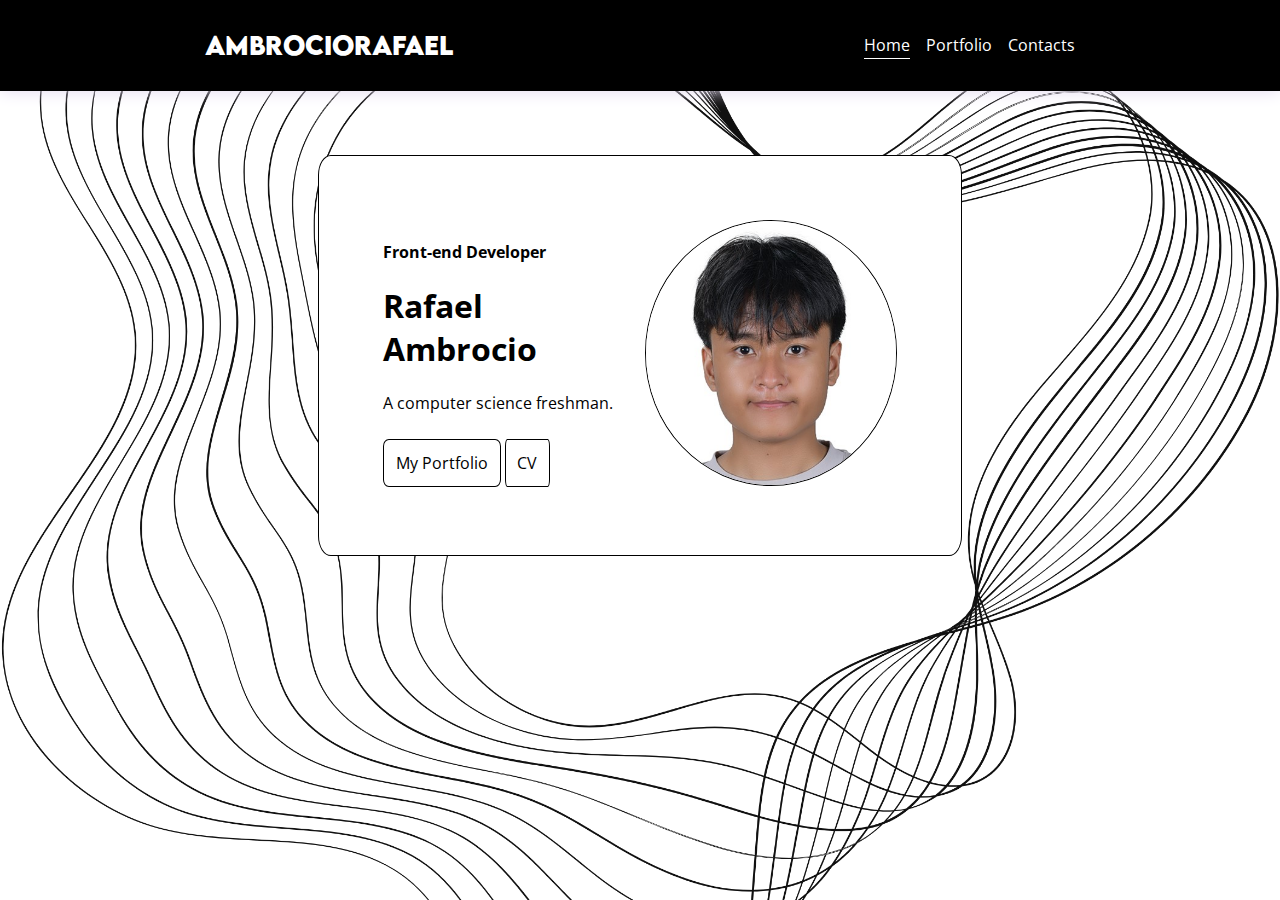
<file: index.html>
<!DOCTYPE html>
<html lang="en">
<head>
    <meta charset="UTF-8">
    <meta name="viewport" content="width=device-width, initial-scale=1.0">
    <link rel="stylesheet" href="src/preload.css">
    <link rel="stylesheet" href="style.css">
    <link rel="shortcut icon" href="assets/Images/raf.png" type="image/x-icon">
    <title>Home</title>
</head>
<body>
    <header>
        <a href="index.html"><h1>AmbrocioRafael</h1></a>
        <nav>
            <a href="index.html" class="active-link">Home</a>
            <a href="src/portfolio.html">Portfolio</a>
            <a href="src/contacts.html">Contacts</a>
        </nav>
    </header>
    <main>
        <div class="box">
            <div>
                <h4>Front-end Developer</h4>
                <h1>Rafael Ambrocio</h1>
                <p>A computer science freshman.</p>
                <br>
                <a href="src/portfolio.html" class="portfolioButton">My Portfolio</a>
                <a href="https://github.com/guira8965/Portfolio/blob/e064dc5fc9c9389597706f824d93709810a61ed9/assets/Curriculum%20Vitae.pdf" class="portfolioButton">CV</a>
            </div>
            <a href="src/portfolio.html"><img src="assets/Images/1by1.jpg" alt="" class="picture"></a>
        </div>
    </main>
</body>
</html>
</file>
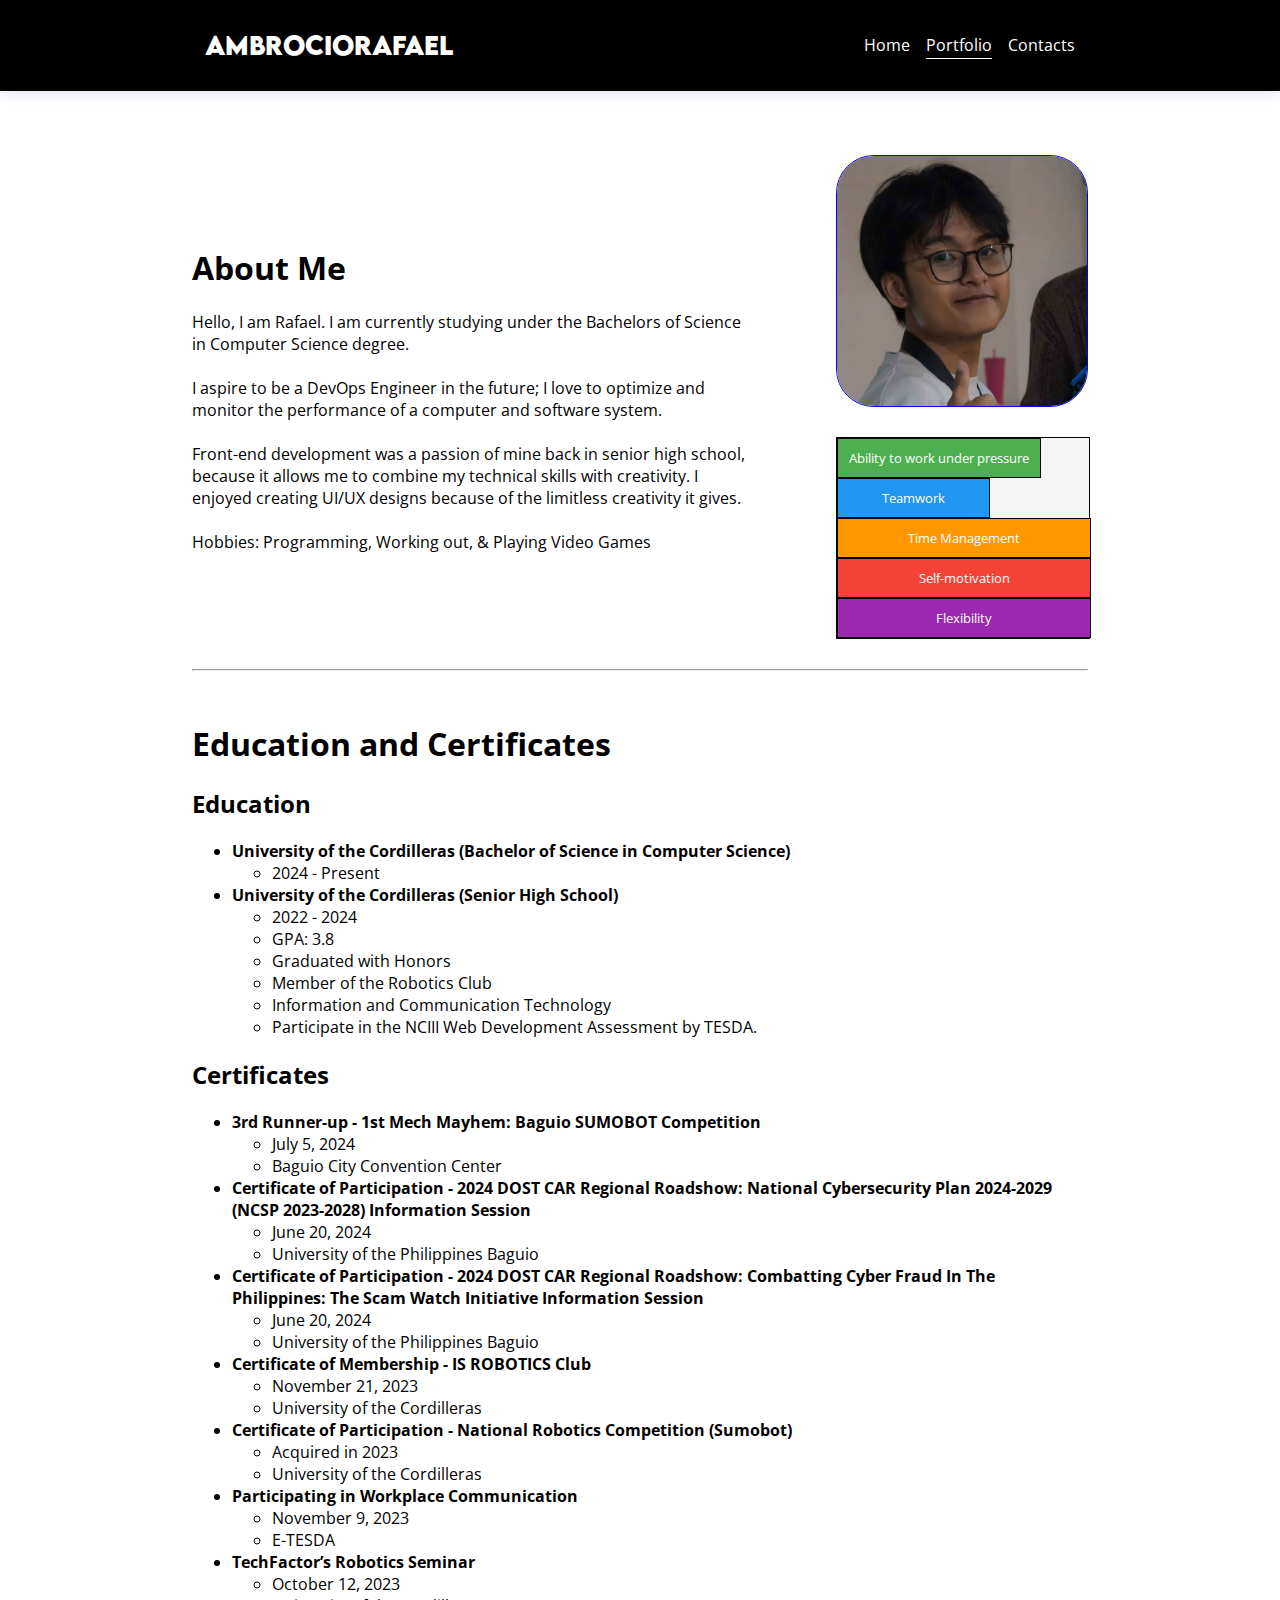
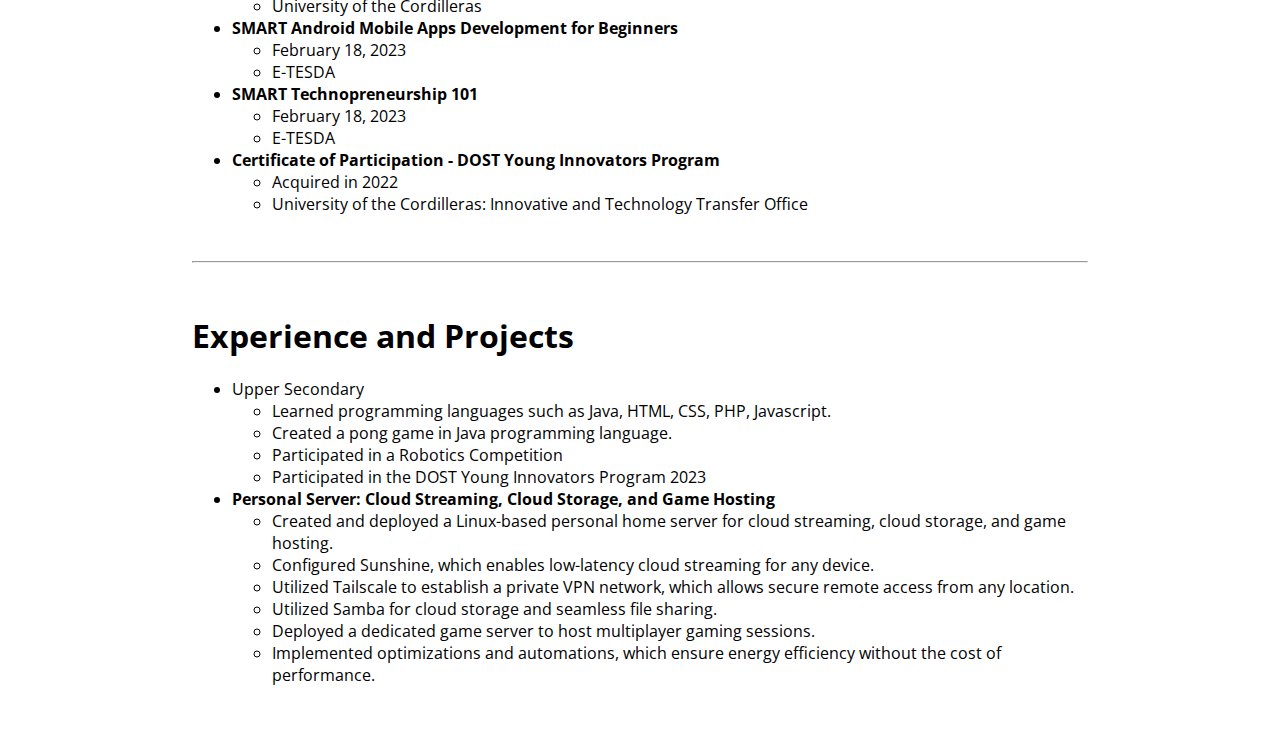
<file: src/portfolio.html>
<!DOCTYPE html>
<html lang="en">
<head>
    <meta charset="UTF-8">
    <meta name="viewport" content="width=device-width, initial-scale=1.0">
    <link rel="stylesheet" href="preload.css">
    <link rel="stylesheet" href="portfolio.css">
    <link rel="shortcut icon" href="../assets/Images/raf.png" type="image/x-icon">
    <title>My Portfolio</title>
</head>
<body>
    <header>
        <a href="../index.html"><h1>AmbrocioRafael</h1></a>
        <nav>
            <a href="../index.html">Home</a>
            <a href="portfolio.html" class="active-link">Portfolio</a>
            <a href="contacts.html">Contacts</a>
        </nav>
    </header>
    <main>
        <div id="about-me">
            <div>
                <h1>About Me</h1>
                <p>
                    Hello, I am Rafael. I am currently studying under the Bachelors of Science in Computer Science degree.
                    <br><br>
                    I aspire to be a DevOps Engineer in the future; I love to optimize and monitor the performance of a computer and software system.
                    <br><br>
                    Front-end development was a passion of mine back in senior high school, because it allows me to combine my technical skills with creativity. I enjoyed creating UI/UX designs because of the limitless creativity it gives.
                    <br><br>
                    Hobbies: Programming, Working out, & Playing Video Games 
                </p>
            </div>
            <div>
                <a href="../index.html"><img src="../assets/Images/raf1.jpg" alt=""></a>
                <div class="skills" style="margin-top: 10%;">
                    <div class="skill skillA">Ability to work under pressure</div>
                    <div class="skill skillB">Teamwork</div>
                    <div class="skill skillC">Time Management</div>
                    <div class="skill skillD">Self-motivation</div>
                    <div class="skill skillE">Flexibility</div>
                </div>
            </div>
        </div>
        <br>
        <hr>
        <br>
        <div id="education-certificates">
            <h1>Education and Certificates</h1>
            <div id="education">
                <h2>Education</h2>
                <ul>
                    <li><b>University of the Cordilleras (Bachelor of Science in Computer Science)</b></li>
                    <ul>
                        <li>2024 - Present</li>
                    </ul>
                    <li><b>University of the Cordilleras (Senior High School)</b></li>
                    <ul>
                        <li>2022 - 2024</li>
                        <li>GPA: 3.8</li>
                        <li>Graduated with Honors</li>
                        <li>Member of the Robotics Club</li>
                        <li>Information and Communication Technology</li>
                        <li>Participate in the NCIII Web Development Assessment by TESDA.</li>
                    </ul>
                </ul>
            </div>
            <div id="certificates">
                <h2>Certificates</h2>
                <ul>
                    <li><b>3rd Runner-up - 1st Mech Mayhem: Baguio SUMOBOT Competition</b>
                        <ul>
                            <li>July 5, 2024</li>
                            <li>Baguio City Convention Center</li>
                        </ul>
                    </li>
                    <li><b>Certificate of Participation - 2024 DOST CAR Regional Roadshow: National Cybersecurity Plan 2024-2029 (NCSP 2023-2028) Information Session</b>
                        <ul>
                            <li>June 20, 2024</li>
                            <li>University of the Philippines Baguio</li>
                        </ul>
                    </li>
                    <li><b>Certificate of Participation - 2024 DOST CAR Regional Roadshow: Combatting Cyber Fraud In The Philippines: The Scam Watch Initiative Information Session</b>
                        <ul>
                            <li>June 20, 2024</li>
                            <li>University of the Philippines Baguio</li>
                        </ul>
                    </li>
                    <li><b>Certificate of Membership - IS ROBOTICS Club</b>
                        <ul>
                            <li>November 21, 2023</li>
                            <li>University of the Cordilleras</li>
                        </ul>
                    </li>
                    <li><b>Certificate of Participation - National Robotics Competition (Sumobot)</b>
                        <ul>
                            <li>Acquired in 2023</li>
                            <li>University of the Cordilleras</li>
                        </ul>
                    </li>
                    <li><b>Participating in Workplace Communication</b>
                        <ul>
                            <li>November 9, 2023</li>
                            <li>E-TESDA</li>
                        </ul>
                    </li>
                    <li><b>TechFactor’s Robotics Seminar</b>
                        <ul>
                            <li>October 12, 2023</li>
                            <li>University of the Cordilleras</li>
                        </ul>
                    </li>
                    <li><b>SMART Android Mobile Apps Development for Beginners</b>
                        <ul>
                            <li>February 18, 2023</li>
                            <li>E-TESDA</li>
                        </ul>
                    </li>
                    <li><b>SMART Technopreneurship 101</b>
                        <ul>
                            <li>February 18, 2023</li>
                            <li>E-TESDA</li>
                        </ul>
                    </li>
                    <li><b>Certificate of Participation - DOST Young Innovators Program</b>
                        <ul>
                            <li>Acquired in 2022</li>
                            <li>University of the Cordilleras: Innovative and Technology Transfer Office</li>
                        </ul>
                    </li>
                </ul>
            </div>
        </div>
        <br>
        <hr>
        <br>
        <div id="experience-projects">
            <div>
                <h1>Experience and Projects</h1>
            </div>
                <ul>
                    <li></b>Upper Secondary</b>
                        <ul>
                            <li>Learned programming languages such as Java, HTML, CSS, PHP, Javascript.</li>
                            <li>Created a pong game in Java programming language.</li>
                            <li>Participated in a Robotics Competition</li>
                            <li>Participated in the DOST Young Innovators Program 2023</li>
                        </ul>
                    </li>
                    <li><b>Personal Server: Cloud Streaming, Cloud Storage, and Game Hosting</b>
                        <ul>
                            <li>Created and deployed a Linux-based personal home server for cloud streaming, cloud storage, and game hosting.</li>
                            <li>Configured Sunshine, which enables low-latency cloud streaming for any device.</li>
                            <li>Utilized Tailscale to establish a private VPN network, which allows secure remote access from any location.</li>
                            <li>Utilized Samba for cloud storage and seamless file sharing.</li>
                            <li>Deployed a dedicated game server to host multiplayer gaming sessions.</li>
                            <li>Implemented optimizations and automations, which ensure energy efficiency without the cost of performance.</li>
                        </ul>
                    </li>
                </ul>
            </div>
        </div>
    </main>
</body>
</html>
</file>
<file: src/preload.css>
@import url('https://fonts.googleapis.com/css2?family=Open+Sans:ital,wght@0,300..800;1,300..800&display=swap');
@font-face {
    font-family: "LEMONMILK-Bold";
    src: url(../assets/Fonts/LEMONMILK/LEMONMILK-Bold.otf);
}

body {
    margin: 0;
    font-family: "Open Sans";
    background-repeat: no-repeat;
    background-attachment: fixed;
    background-size: cover;
    background-position: center;
}
header {
    padding: 1% 0;
    display: flex;
    background-color: black;
    box-shadow: #E1D8EF 0 0 1rem;
}
header h1, header a, header nav {
    color: white;
    justify-content: center;
    transition: 0.5s;
}
header h1 {
    font-family: "LEMONMILK-Bold";
    font-size: x-large;
}
header a, header nav {
    margin: auto;
    display: flex;
    text-decoration: none;
}
header a {
    margin: auto;
    display: flex;
    text-decoration: none;
    position: relative;
    color: white;
    font-size: 1rem;
}
header nav {
    gap: 1rem;
}

header a::after {
    content: "";
    position: absolute;
    left: 0;
    bottom: -3px;
    width: 0%;
    height: 1px;
    background-color: white;
    transition: 0.3s;
    left: 50%;
    transform: translateX(-50%);
}
header a:hover::after, .active-link::after {
    width: 100%;
}

@media only screen and (max-width: 732px) {
    header {
        display: block;
        text-align: center;
    }
}
</file>
<file: style.css>
body {
    background-image: url("assets/Images/wave1.png");
}
main {
    display: flex;
    justify-content: center;
}
.box {
    margin-top: 5%;
    display: flex;
    gap: 5%;
    background-color: rgba(255, 255, 255);
    border: 1px solid;
    border-radius: 2%/5%;
    padding: 5%;
    transition: 0.5s;
}
.picture {
    margin: auto;
    width: 250px;
    border-radius: 50%;
    object-fit: cover;
    border: solid black 1px;
    transition: 0.25s;
}
.portfolioButton {
    background-color: white;
    color: black;
    padding: 5%;
    border: solid black 1px;
    border-radius: 5%/15%;
    text-decoration: none;
    transition: 0.3s;
}

.picture:hover {
    transform: scale(1.10);
}
.portfolioButton:hover {
    background-color: black;
    color: white;
    border: solid white 1px;
}
@media only screen and (max-width: 732px) {
    header, main, .box {
        display: block;
        text-align: center;
    }
    .picture {
        margin-top: 4rem;
    }
    .box {
        background-color: rgba(255, 255, 255, 0);
        border: none;
    }
}
</file>
<file: src/portfolio.css>
.navigation-sidebar {
    display: inline-flex;
    flex-direction: column;
    float: left;
    margin: auto;
    align-items: center;
    justify-content: center;
}
main {
    margin: 5% 15%;
    cursor: default;
}
#about-me, #education-certificates, #experience-projects, #education, #certificates {
    transition: 0.25s;
}
#about-me {
    display: flex;
    align-items: center;
    justify-content: center;
    gap: 10%;
}
#about-me img {
    border-radius: 15%;
    border: 1px solid;
    width: 250px;
    height: 250px;
    border-radius: 15%;
    transition: 0.25s;
}
#about-me img:hover {
    transform: scale(1.10);
}
#about-me:hover, #education-certificates:hover {
    padding: 2.5%;
}
.skills {
    display: flex;
    flex-direction: column;
    width: 100%;
    font-size: small;
    background-color: #F5F5F5;
    border: 1px solid;
    transition: 0.25s;
}
.skill {
    border: 1px solid black;
    text-align: center;
    padding-top: 10px;
    padding-bottom: 10px;
    color: white;
    transition: 0.25s;
}
.skill:hover, .skills:hover {
    transform: scale(1.05);
}
.skillA {width: 80%; background-color: #4CAF50;}
.skillB {width: 60%; background-color: #2196F3;}
.skillC {width: 100%; background-color: #FF9800;}
.skillD {width: 100%; background-color: #F44336;}
.skillE {width: 100%; background-color: #9C27B0;}

/* owshi carousel */
.projects-container {
    width: 100%;
    overflow-x: scroll;
    white-space: nowrap;
    height: fit-content;
}
.projects-container img {
    width: 400px;
    height: 300px;
    aspect-ratio: 1/1;
    margin-right: 10px;
    display: inline;
    transition: 0.25s;
}
.projects-container img:hover {
    padding: 10px;
}



@media only screen and (max-width: 732px) {
    #about-me {
        display: block;
        text-align: center;
    }
    #about-me:hover, #education-certificates:hover, #experience-projects:hover {
        padding: 0;
    }
}
</file>
